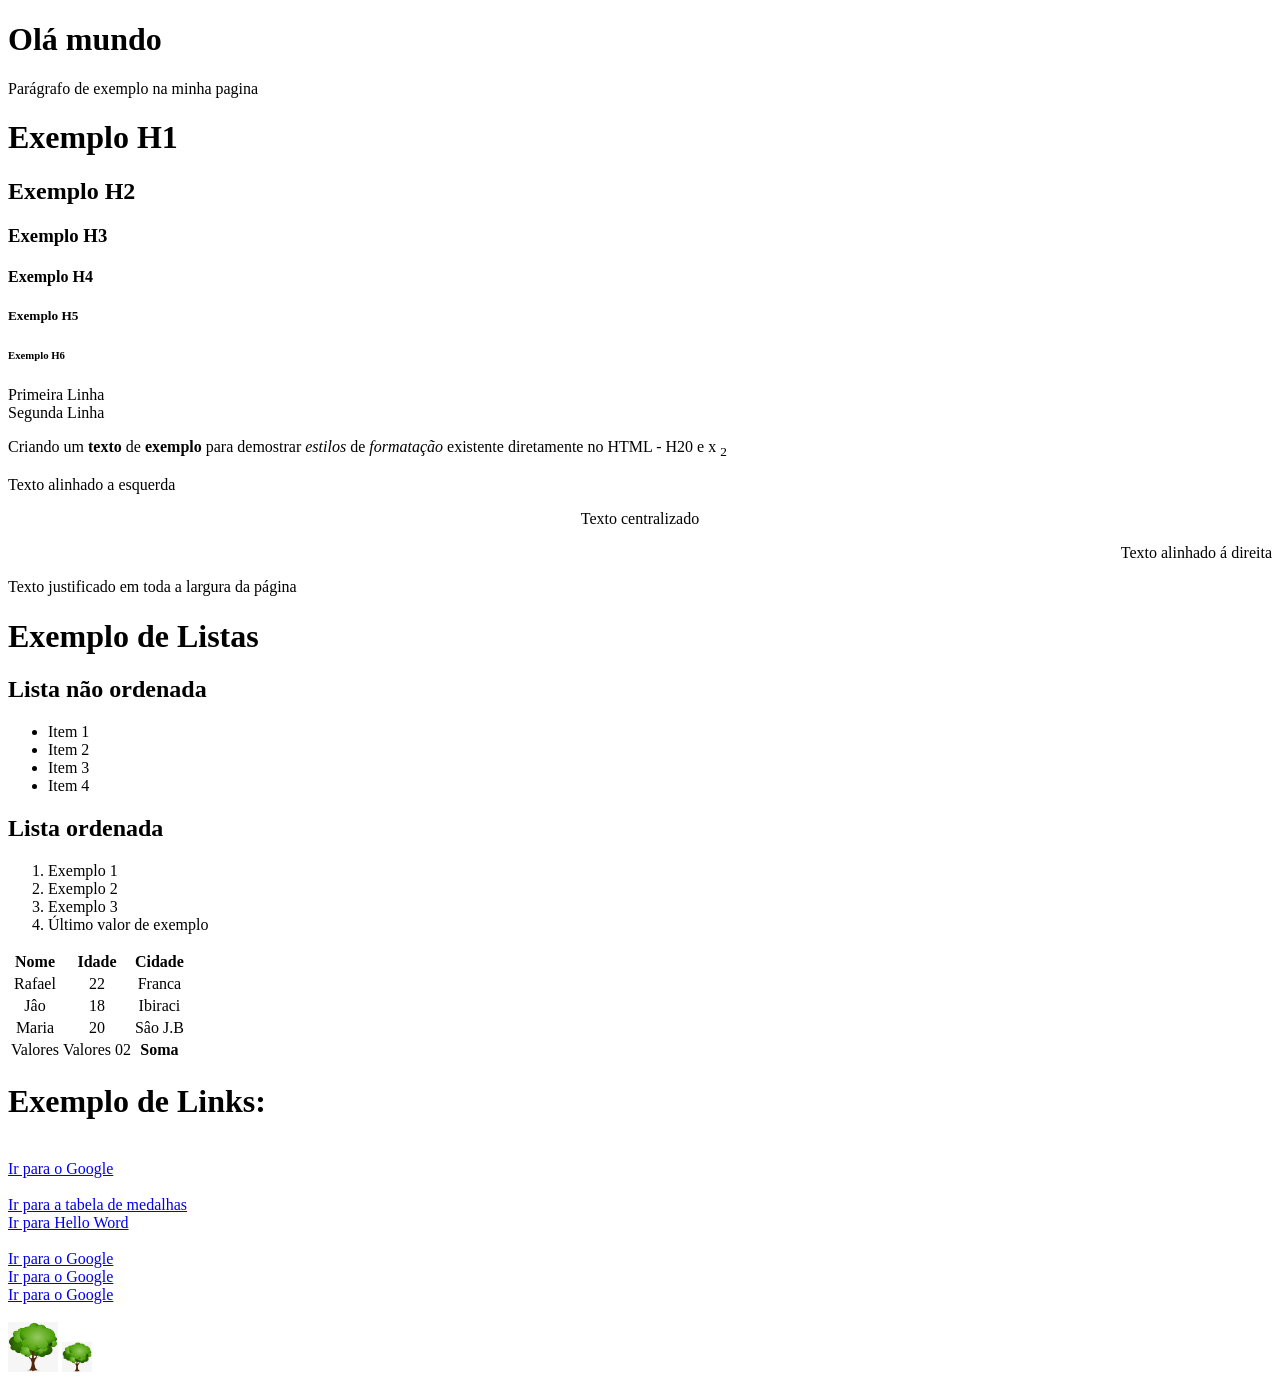
<file: index.html>
<!DOCTYPE html>
<html lang="en">
<head>
    <meta charset="UTF-8">
    <meta name="viewport" content="width=device-width, initial-scale=1.0">
    <meta name="description" content="Este é um exemplo de uma página HTML.">
    <title>Minha Primeira PaginaS</title>
    <link rel="icon" href="https://cdn-icons-png.flaticon.com/512/14313/14313824.png" type="image/png">
</head>
<body>
    <h1 id="secao-inicio">Olá mundo</h1>
    <p>Parágrafo de exemplo na minha pagina</p>

    <h1>Exemplo H1</h1>
    <h2>Exemplo H2</h2>
    <h3>Exemplo H3</h3>
    <h4>Exemplo H4</h4>
    <h5>Exemplo H5</h5>
    <h6>Exemplo H6</h6>

    <p>
        Primeira Linha <br>
        Segunda Linha
    </p>
    
    <p>Criando um <strong>texto</strong> de <b>exemplo</b> para demostrar <i>estilos</i> de <em>formatação</em> existente diretamente no HTML - H<sun>2</sun>0 e x <sub>2</sub></p>

    <p align="left" >Texto alinhado a esquerda</p>
    <p align="center">Texto centralizado</p>
    <p align="right">Texto alinhado á direita</p>
    <p align="justify">Texto justificado em toda a largura da página</p>

    <h1>Exemplo de Listas</h1>

    <h2>Lista não ordenada</h2>
    <ul>
        <li>Item 1</li>
        <li>Item 2</li>
        <li>Item 3</li>
        <li>Item 4</li>
    </ul>
    <h2>Lista ordenada</h2>
    <ol>
        <li>Exemplo 1</li>
        <li>Exemplo 2</li>
        <li>Exemplo 3</li>
        <li>Último valor de exemplo</li>
    </ol>
    <table>
        <thead>
            <tr>
                <th>Nome</th>
                <th>Idade</th>
                <th>Cidade</th>
            </tr>
        </thead>
        <tbody>
            <tr>
                <td align="center">Rafael</td>
                <td align="center">22</td>
                <td align="center">Franca</td>
            </tr>
            <tr>
                <td align="center">Jâo</td>
                <td align="center">18</td>
                <td align="center">Ibiraci</td>
            </tr>
            <tr>
                <td align="center">Maria</td>
                <td align="center">20</td>
                <td align="center">Sâo J.B</td>
            </tr>
        </tbody>
        <tfoot>
            <tr>
                <td align="center">Valores</td>
                <td align="center">Valores 02</td>
                <th>Soma</th>
            </tr>
        </tfoot>
    </table>
    <h1>Exemplo de Links:</h1>
    <br>

    <a href="https://www.google.com">Ir para o Google</a>
    <br>
    <br>
    <a href="./Exemplo_table/table.html">Ir para a tabela de medalhas</a>
    <br>
    <a href="#secao-inicio"> Ir para Hello Word</a>
    <br>
    <br>
    <a href="https://www.google.com" target="_blank">Ir para o Google</a>
    <br>
    <a href="https://www.google.com" target="_parent">Ir para o Google</a>
    <br>
    <a href="https://www.google.com" target="_top">Ir para o Google</a>
    <br>
    <br>
    <img src="./Arvore.jpg" alt="Logotipo da empresa" width="50" height="50">

    <a href="https://www.google.com" target="_blank">
        
        <img src="./Arvore.jpg" alt="Logotipo da empresa" width="30" height="30">
    </a>

</body>
</html>
</file>
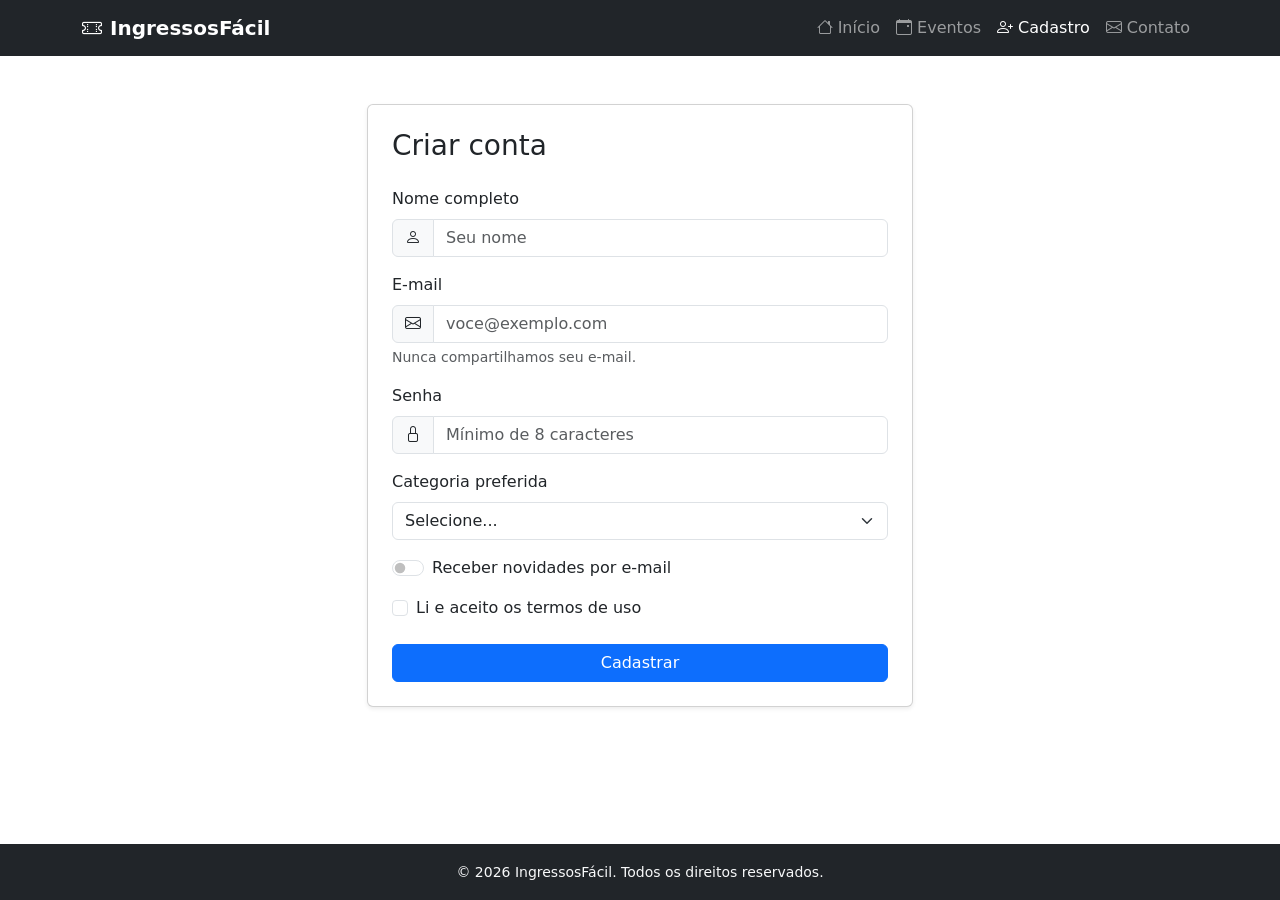
<file: exemplo-bootstrap/index.html>
<!DOCTYPE html>
<html lang="pt-BR">
<head>
    <meta charset="UTF-8">
    <meta name="viewport" content="width=device-width, initial-scale=1.0">
    <title>Cadastro - IngressosFácil</title>
    <link href="https://cdn.jsdelivr.net/npm/bootstrap@5.3.8/dist/css/bootstrap.min.css" rel="stylesheet" integrity="sha384-sRIl4kxILFvY47J16cr9ZwB07vP4J8+LH7qKQnuqkuIAvNWLzeN8tE5YBujZqJLB" crossorigin="anonymous">
    <link rel="stylesheet" href="https://cdn.jsdelivr.net/npm/bootstrap-icons@1.11.3/font/bootstrap-icons.min.css">
    <link rel="stylesheet" href="styles.css">
</head>
<body class="d-flex flex-column min-vh-100">

    <nav class="navbar navbar-expand-md bg-dark" data-bs-theme="dark">
        <div class="container">
            <a class="navbar-brand fw-bold" href="index.html">
                <i class="bi bi-ticket-perforated me-2" aria-hidden="true"></i>IngressosFácil
            </a>
            <button class="navbar-toggler" type="button" data-bs-toggle="collapse" data-bs-target="#menuPrincipal"
                    aria-controls="menuPrincipal" aria-expanded="false" aria-label="Alternar menu">
                <span class="navbar-toggler-icon"></span>
            </button>
            <div class="collapse navbar-collapse" id="menuPrincipal">
                <ul class="navbar-nav ms-auto">
                    <li class="nav-item">
                        <a class="nav-link" href="index.html"><i class="bi bi-house" aria-hidden="true"></i> Início</a>
                    </li>
                    <li class="nav-item">
                        <a class="nav-link" href="index.html#eventos"><i class="bi bi-calendar-event" aria-hidden="true"></i> Eventos</a>
                    </li>
                    <li class="nav-item">
                        <a class="nav-link active" aria-current="page" href="cadastro.html"><i class="bi bi-person-plus" aria-hidden="true"></i> Cadastro</a>
                    </li>
                    <li class="nav-item">
                        <a class="nav-link" href="#contato"><i class="bi bi-envelope" aria-hidden="true"></i> Contato</a>
                    </li>
                </ul>
            </div>
        </div>
    </nav>

    <main class="container my-5">
        <div class="row justify-content-center">
            <div class="col-12 col-md-8 col-lg-6">
                <div class="card shadow-sm">
                    <div class="card-body p-4">
                        <h1 class="h3 mb-4">Criar conta</h1>

                        <form id="registerForm" method="POST">
                        <div class="mb-3">
                            <label for="nome" class="form-label">Nome completo</label>
                            <div class="input-group">
                                <span class="input-group-text"><i class="bi bi-person" aria-hidden="true"></i></span>
                                <input type="text" class="form-control" id="nome" name="nome" placeholder="Seu nome" required>
                            </div>
                        </div>
                        <div class="mb-3">
                            <label for="email" class="form-label">E-mail</label>
                            <div class="input-group">
                                <span class="input-group-text"><i class="bi bi-envelope" aria-hidden="true"></i></span>
                                <input type="email" class="form-control" id="email" name="email" placeholder="voce@exemplo.com" required>
                            </div>
                            <div class="form-text">Nunca compartilhamos seu e-mail.</div>
                        </div>
                        <div class="mb-3">
                            <label for="senha" class="form-label">Senha</label>
                            <div class="input-group">
                                <span class="input-group-text"><i class="bi bi-lock" aria-hidden="true"></i></span>
                                <input type="password" class="form-control" id="senha" name="senha" placeholder="Mínimo de 8 caracteres" required>
                            </div>
                        </div>

                            <div class="mb-3">
                                <label for="categoria" class="form-label">Categoria preferida</label>
                                <select class="form-select" id="categoria" name="categoria">
                                    <option value="" selected>Selecione...</option>
                                    <option value="show">Shows</option>
                                    <option value="comedia">Comédia</option>
                                    <option value="esporte">Esportes</option>
                                    <option value="gastronomia">Gastronomia</option>
                                </select>
                            </div>

                            <div class="form-check form-switch mb-3">
                                <input class="form-check-input" type="checkbox" role="switch" id="novidades" name="novidades">
                                <label class="form-check-label" for="novidades">Receber novidades por e-mail</label>
                            </div>

                            <div class="form-check mb-4">
                                <input class="form-check-input" type="checkbox" id="termos" name="termos" required>
                                <label class="form-check-label" for="termos">Li e aceito os termos de uso</label>
                            </div>

                            <button type="submit" class="btn btn-primary w-100">Cadastrar</button>
                        </form>
                    </div>
                </div>
            </div>
        </div>
    </main>

    <footer id="contato" class="bg-dark text-light text-center py-3 mt-auto">
        <small>&copy; 2026 IngressosFácil. Todos os direitos reservados.</small>
    </footer>

    <script src="https://cdn.jsdelivr.net/npm/bootstrap@5.3.8/dist/js/bootstrap.bundle.min.js" integrity="sha384-FKyoEForCGlyvwx9Hj09JcYn3nv7wiPVlz7YYwJrWVcXK/BmnVDxM+D2scQbITxI" crossorigin="anonymous"></script>
</body>
</html>
</file>
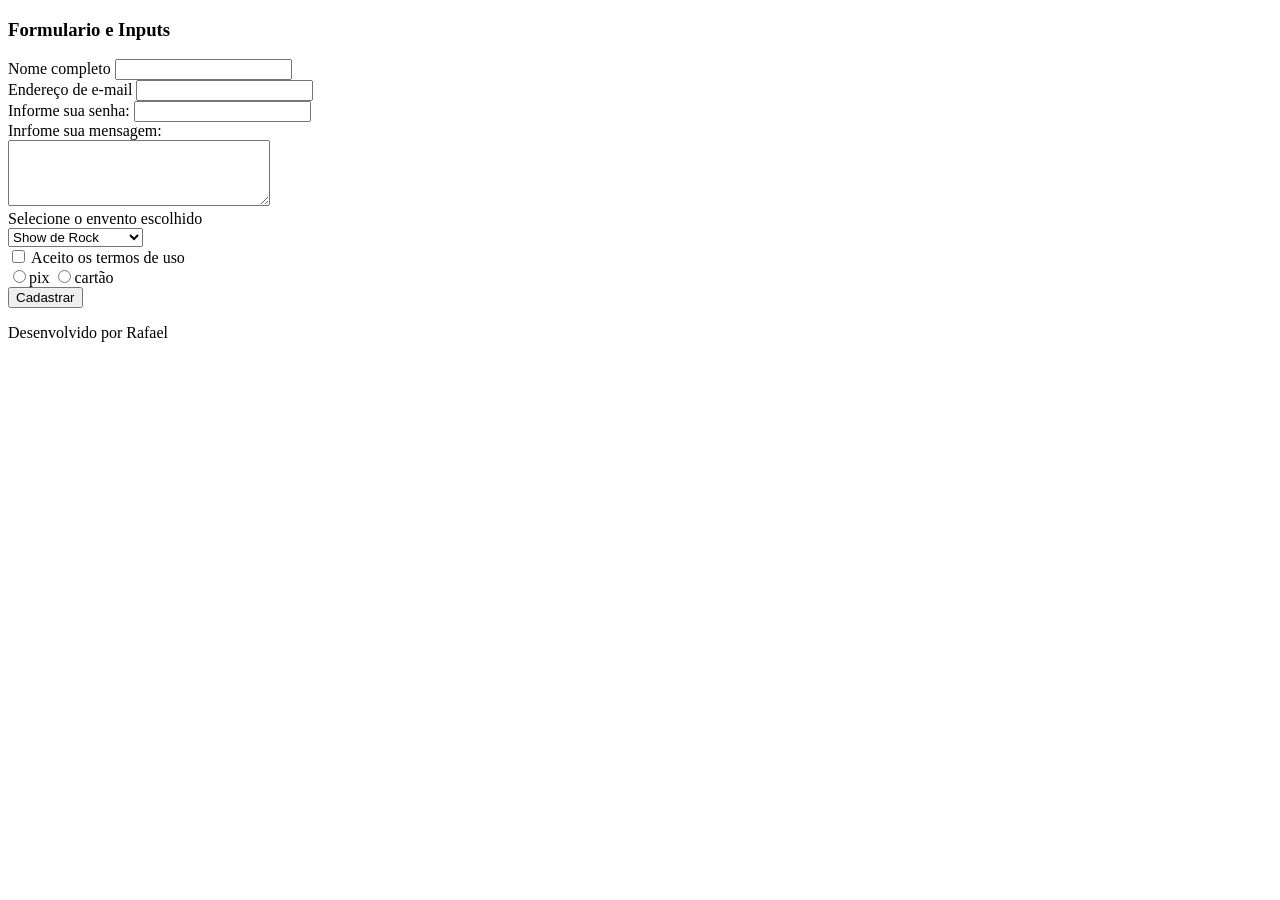
<file: exemplo-form/index.html>
<!DOCTYPE html>
<html lang="pt-BR">
<head>
    <meta charset="UTF-8">
    <meta name="viewport" content="width=device-width, initial-scale=1.0">
    <title>Exemplo formulário HTML</title>
</head>
<body>
    <header>
        <h3>Formulario e Inputs</h3>
    </header>
    <main>
        <form id="registerForm" method="post">
            <label for="nome">Nome completo</label>
            <input type="text" id="nome" name="nome" required />
            <br>

            <label for="email">Endereço de e-mail</label>
            <input type="email" id="email" name="email" />
            <br>
            <label for="senha">Informe sua senha:</label>
            <input type="password" id="senha" name="senha" required />
            <br>

            <label for="mensagem">Inrfome sua mensagem: </label>
            <br>
            <textarea id="mensagem" name="mensagem" rows="4" cols="30"></textarea>
            <br>
            <label for="evento">Selecione o envento escolhido</label>
            <br>
            <select id="evento" name="evento">
                <option value="rock">Show de Rock</option>
                <option value="madao">Show de Sertanejo</option>
                <option value="teatro">Teatro: Comédia</option>

            </select>
            <br>
            <label for="termos">
                <input type="checkbox" id="termos" name="termos" required>
                Aceito os termos de uso
            </label>
            <br>
            <label><input type="radio" name="pagamento" value="pix"/>pix</label>
            <label><input type="radio" name="pagamento" value="cartão"/>cartão</label>
            <br>
           

            <input type="submit" value="Cadastrar"/>

        </form>
    </main>
    <footer>
        <P>Desenvolvido por Rafael</P>
    </footer>
    <script>
        document.getElementById('registerForm').addEventListener('submit',function (event)
        {
            event.preventDefault(); // Impede o comportamento padrão de envio do formulário (recarregamento)
            alert('cadastro enviado com sucesso');
        })
    </script>
    
</body>
</html>
</file>
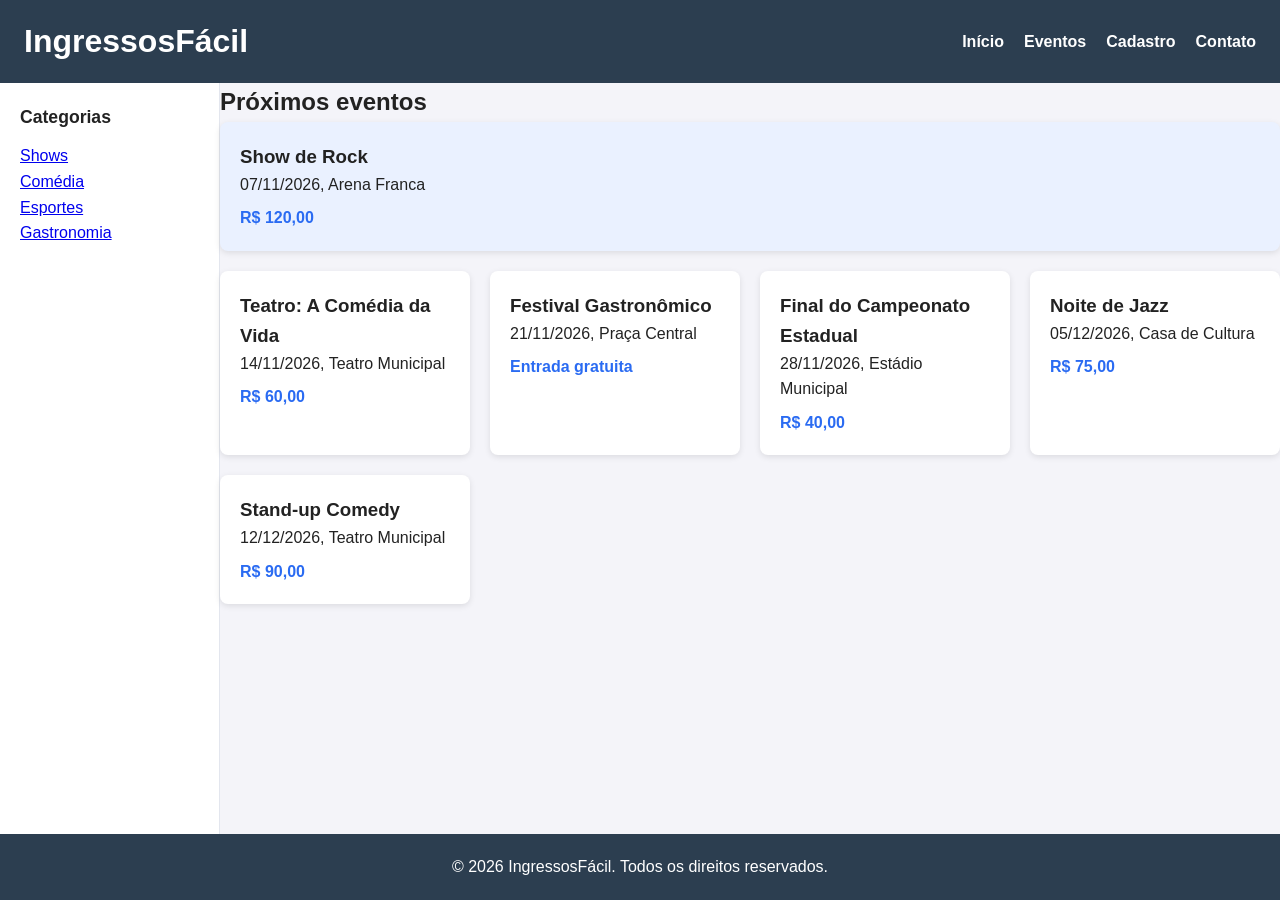
<file: exemplo-grid/index.html>
<!DOCTYPE html>
<html lang="pt-BR">
<head>
    <meta charset="UTF-8">
    <meta name="viewport" content="width=device-width, initial-scale=1.0">
    <title>IngressosFácil</title>
    <link rel="stylesheet" href="styles.css">
</head>
<body>

    <header class="topo">
        <h1>IngressosFácil</h1>
        <nav class="menu-horizontal">
            <ul>
                <li><a href="index.html" class="ativo">Início</a></li>
                <li><a href="#eventos">Eventos</a></li>
                <li><a href="cadastro.html">Cadastro</a></li>
                <li><a href="#contato">Contato</a></li>
            </ul>
        </nav>
    </header>

    <aside class="lateral">
        <h2>Categorias</h2>
        <nav class="menu-vertical">
            <ul>
                <li><a href="#">Shows</a></li>
                <li><a href="#">Comédia</a></li>
                <li><a href="#">Esportes</a></li>
                <li><a href="#">Gastronomia</a></li>
            </ul>
        </nav>
    </aside>

    <main class="conteudo">
        <section id="eventos">
            <h2>Próximos eventos</h2>
            <div class="grade-eventos">
                <article class="evento destaque">
                    <h3>Show de Rock</h3>
                    <p>07/11/2026, Arena Franca</p>
                    <p class="preco">R$ 120,00</p>
                </article>
                <article class="evento">
                    <h3>Teatro: A Comédia da Vida</h3>
                    <p>14/11/2026, Teatro Municipal</p>
                    <p class="preco">R$ 60,00</p>
                </article>
                <article class="evento">
                    <h3>Festival Gastronômico</h3>
                    <p>21/11/2026, Praça Central</p>
                    <p class="preco">Entrada gratuita</p>
                </article>
                <article class="evento">
                    <h3>Final do Campeonato Estadual</h3>
                    <p>28/11/2026, Estádio Municipal</p>
                    <p class="preco">R$ 40,00</p>
                </article>
                <article class="evento">
                    <h3>Noite de Jazz</h3>
                    <p>05/12/2026, Casa de Cultura</p>
                    <p class="preco">R$ 75,00</p>
                </article>
                <article class="evento">
                    <h3>Stand-up Comedy</h3>
                    <p>12/12/2026, Teatro Municipal</p>
                    <p class="preco">R$ 90,00</p>
                </article>
            </div>
        </section>
    </main>

    <footer class="rodape">
        <p id="contato">&copy; 2026 IngressosFácil. Todos os direitos reservados.</p>
</file>
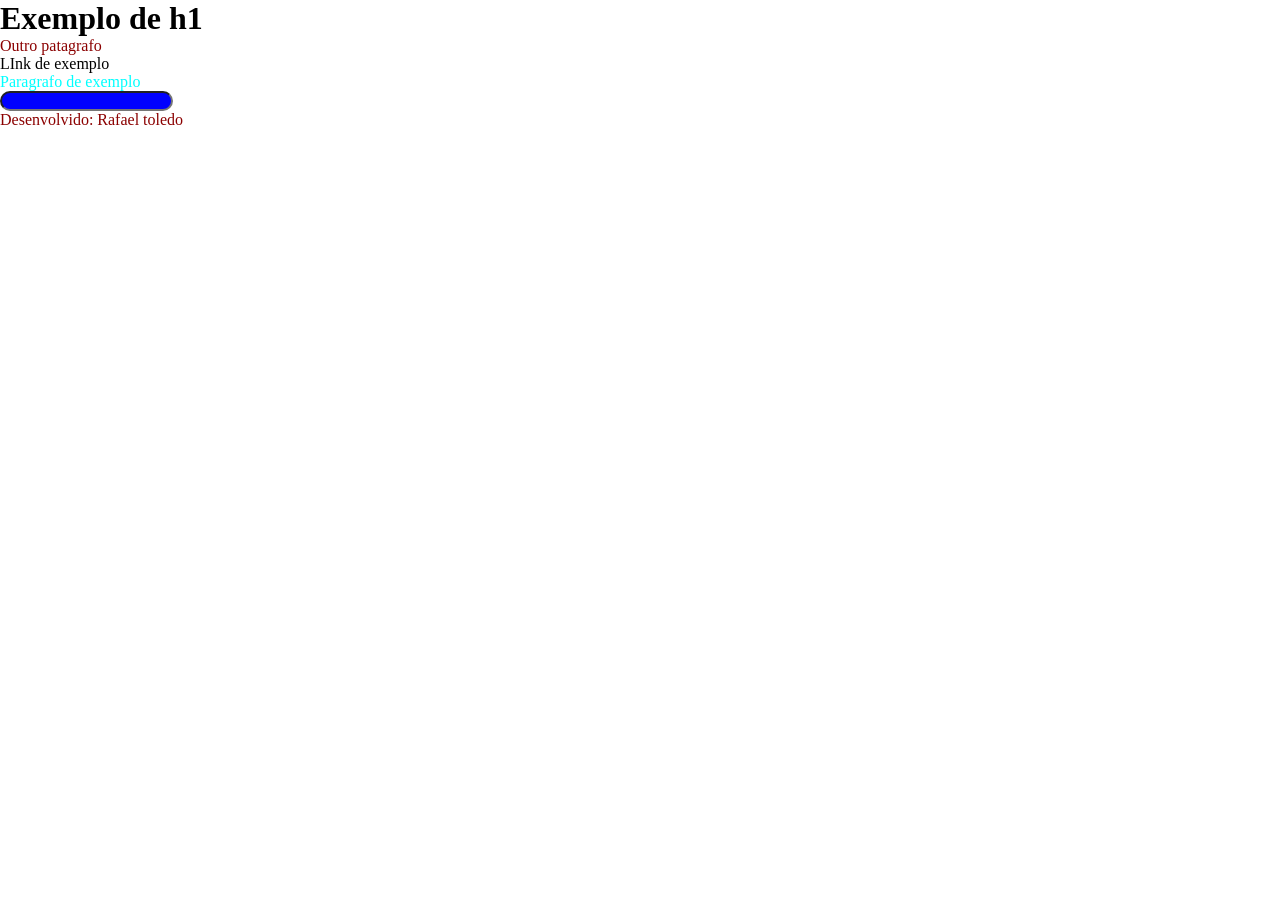
<file: Exemplos-css/index.html>
<!DOCTYPE html>
<html lang="pt-br">
<head>
    <meta charset="UTF-8">
    <meta name="viewport" content="width=device-width, initial-scale=1.0">
    <title>Exemplo.css</title>
    <link rel="stylesheet" href="styles.css"/>
</head>
<body>
    <header>
        <h1>Exemplo de h1</h1>
        <p>Outro patagrafo</p>  
    </header>
    <main>
        <a>LInk de exemplo</a>
        <p class="exemplo-classe"> Paragrafo de exemplo</p>
        <input type="email" name="email" id="email" style="background-color: blue;"/>
    </main>
    <footer>
        <p> Desenvolvido: Rafael toledo</p>
    </footer>
</body>
</html>
</file>
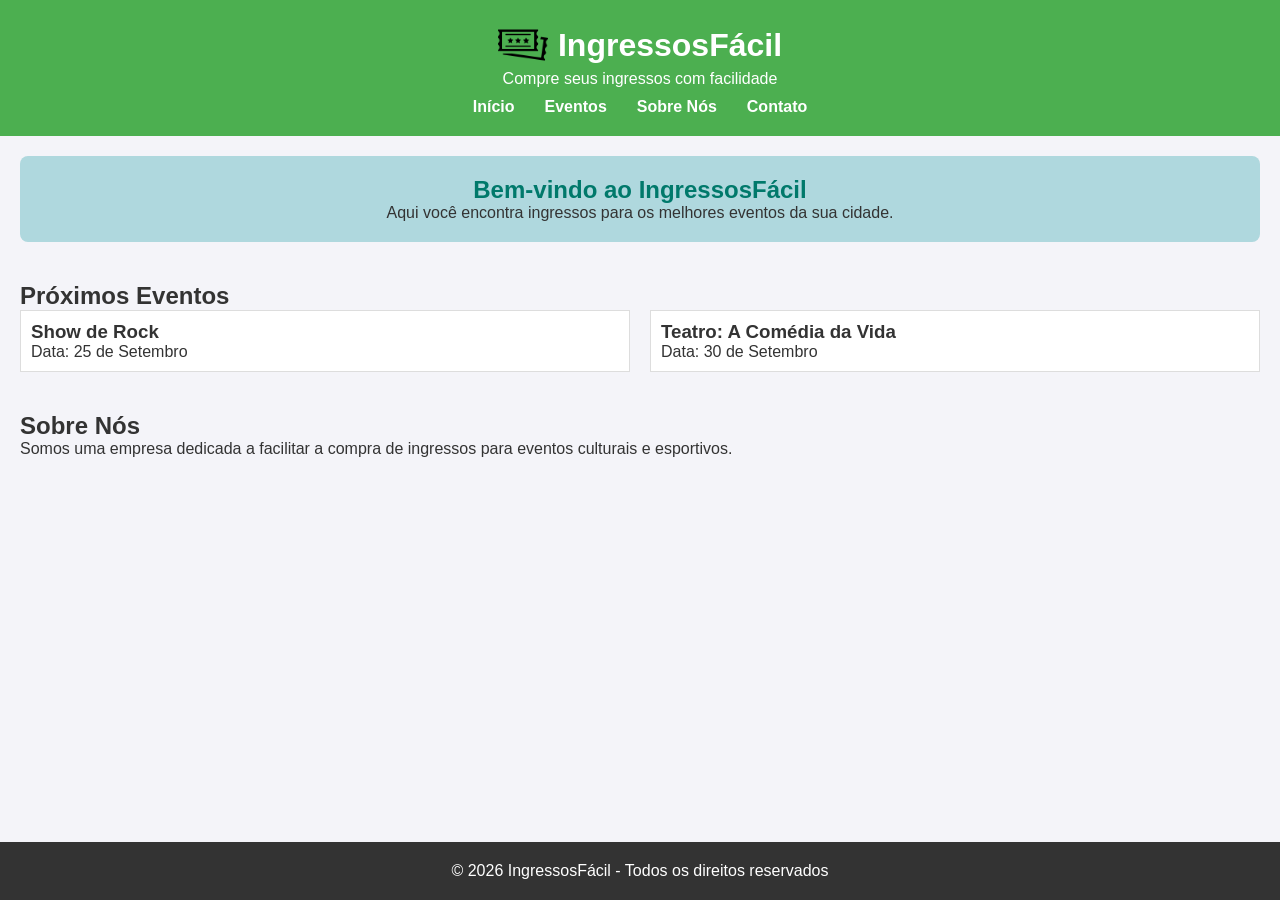
<file: venda-ingressos - Copia/index.html>
<!DOCTYPE html>
<html lang="pt-BR">
<head>
    <meta charset="UTF-8">
    <meta name="viewport" content="width=device-width, initial-scale=1.0">
    <title>Página Inicial - Venda de Ingressos</title>
    <link rel="stylesheet" href="styles.css">
</head>
<body>

    <header>
        <div class="logo">
            <img src="./ingressos.png" alt="Logo do site">
            <h1>IngressosFácil</h1>
        </div>
        <p>Compre seus ingressos com facilidade</p>
        <nav>
            <ul>
                <li><a href="#home">Início</a></li>
                <li><a href="#eventos">Eventos</a></li>
                <li><a href="#sobre">Sobre Nós</a></li>
                <li><a href="#contato">Contato</a></li>
            </ul>
        </nav>
    </header>

    <main>
        <section id="home">
            <h2>Bem-vindo ao IngressosFácil</h2>
            <p>Aqui você encontra ingressos para os melhores eventos da sua cidade.</p>
        </section>

        <section id="eventos">
            <h2>Próximos Eventos</h2>
            <div class="eventos-container">
                <div class="evento-item">
                    <h3>Show de Rock</h3>
                    <p>Data: 25 de Setembro</p>
                </div>
                <div class="evento-item">
                    <h3>Teatro: A Comédia da Vida</h3>
                    <p>Data: 30 de Setembro</p>
                </div>
            </div>
        </section>

        <section id="sobre">
            <h2>Sobre Nós</h2>
            <p>Somos uma empresa dedicada a facilitar a compra de ingressos para eventos culturais e esportivos.</p>
        </section>
    </main>

    <footer>
        <p>&copy; 2026 IngressosFácil - Todos os direitos reservados</p>
    </footer>
</body>
</html>
</file>
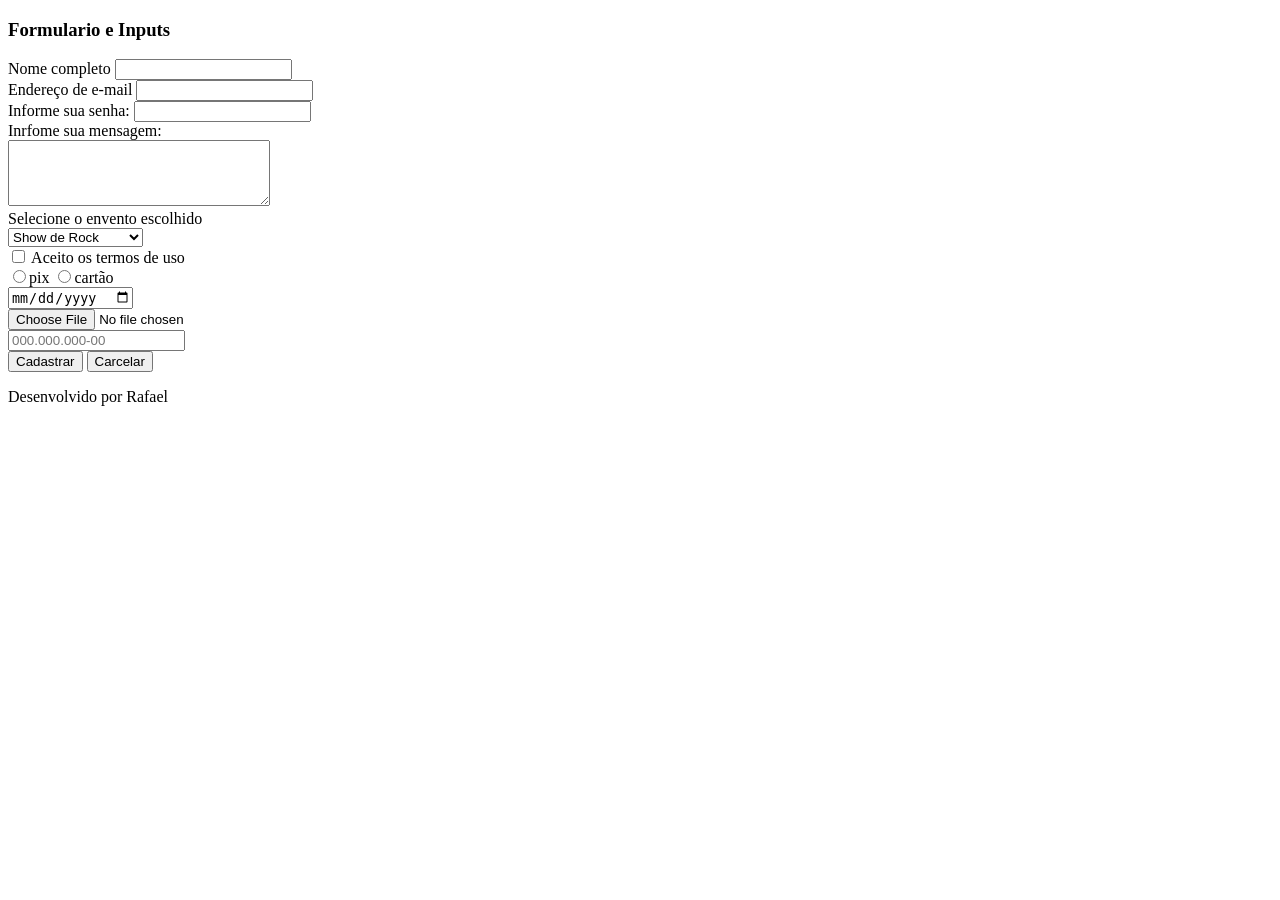
<file: venda-ingressos/exemplo-form/index.html>
<!DOCTYPE html>
<html lang="pt-BR">
<head>
    <meta charset="UTF-8">
    <meta name="viewport" content="width=device-width, initial-scale=1.0">
    <title>Exemplo formulário HTML</title>
</head>
<body>
    <header>
        <h3>Formulario e Inputs</h3>
    </header>
    <main>
        <form id="registerForm" method="post">
            <label for="nome">Nome completo</label>
            <input type="text" id="nome" name="nome" required />
            <br>

            <label for="email">Endereço de e-mail</label>
            <input type="email" id="email" name="email" />
            <br>
            <label for="senha">Informe sua senha:</label>
            <input type="password" id="senha" name="senha" required  min="8" title="A senha deve ter no minimo 8 caracteres"/>
            <br>

            <label for="mensagem">Inrfome sua mensagem: </label>
            <br>
            <textarea id="mensagem" name="mensagem" rows="4" cols="30"></textarea>
            <br>
            <label for="evento">Selecione o envento escolhido</label>
            <br>
            <select id="evento" name="evento">
                <option value="rock">Show de Rock</option>
                <option value="madao">Show de Sertanejo</option>
                <option value="teatro">Teatro: Comédia</option>

            </select>
            <br>
            <label for="termos">
                <input type="checkbox" id="termos" name="termos" required>
                Aceito os termos de uso
            </label>
            <br>
            <label><input type="radio" name="pagamento" value="pix"/>pix</label>
            <label><input type="radio" name="pagamento" value="cartão"/>cartão</label>
            <br>
            <input type="date"/>
            <br>
            <input type="file"/>
            <br>
            <input type="text" id="cpf" name="cpf" placeholder="000.000.000-00" required pattern="\d{3}\.\d{3}\.\d{3}-\d{2}"/>
            <br>
           

            <input type="submit" value="Cadastrar"/>
            <button type="button" onclick="">Carcelar</button>

        </form>
    </main>
    <footer>
        <P>Desenvolvido por Rafael</P>
    </footer>
    <script>
        document.getElementById('registerForm').addEventListener('submit',function (event)
        {
            event.preventDefault(); // Impede o comportamento padrão de envio do formulário (recarregamento)
            const nome = document.getElementById('nome').value;
            alert('Ola,' + nome+' cadastro enviado com sucesso');
        })
    </script>
    
</body>
</html>
</file>
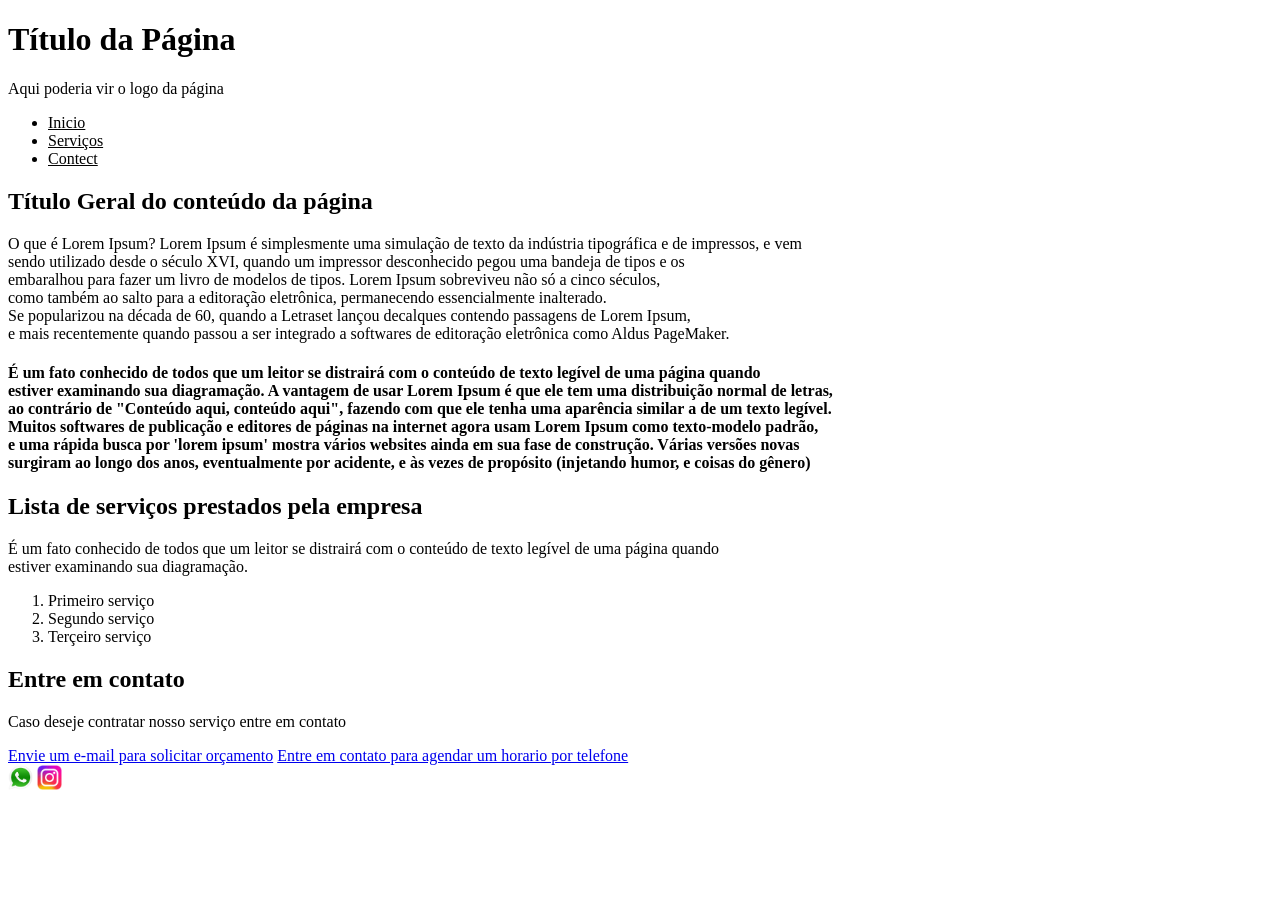
<file: semantica.html>
<!DOCTYPE html>
<html lang="pt_br">
<head>
    <meta charset="UTF-8">
    <meta name="viewport" content="width=device-width, initial-scale=1.0">
    <title>Exemplo estrutura Semântica no HTML</title>
    
</head>
<body>
    <header>
        <h1>Título da Página</h1>
        <p>Aqui poderia vir o logo da página</p>
        <nav>
            <ul>
                <li><a href="#home" style="text-decoration: nome; color: inherit;">Inicio</a></li>
                <li><a href="#Services" style="text-decoration: nome; color: inherit;">Serviços</a></li>
                <li><a href="#contect" style="text-decoration: nome; color: inherit;">Contect</a></li>
            </ul>
        </nav>
    </header>

    <main>
        <section id="home">
        <H2>Título Geral do conteúdo da página</H2>
        <p>O que é Lorem Ipsum?
            Lorem Ipsum é simplesmente uma simulação de texto da indústria tipográfica e de impressos, e vem <br>
             sendo utilizado desde o século XVI, quando um impressor desconhecido pegou uma bandeja de tipos e os <br>
             embaralhou para fazer um livro de modelos de tipos. Lorem Ipsum sobreviveu não só a cinco séculos, <br>
             como também ao salto para a editoração eletrônica, permanecendo essencialmente inalterado.<br>
              Se popularizou na década de 60, quando a Letraset lançou decalques contendo passagens de Lorem Ipsum,<br>
             e mais recentemente quando passou a ser integrado a softwares de editoração eletrônica como Aldus PageMaker.</p>

        <article>
            <h4>É um fato conhecido de todos que um leitor se distrairá com o conteúdo de texto legível de uma página quando<br>
                 estiver examinando sua diagramação. A vantagem de usar Lorem Ipsum é que ele tem uma distribuição normal de letras,<br>
                ao contrário de "Conteúdo aqui, conteúdo aqui", fazendo com que ele tenha uma aparência similar a de um texto legível.<br>
                   Muitos softwares de publicação e editores de páginas na internet agora usam Lorem Ipsum como texto-modelo padrão,<br>
                e uma rápida busca por 'lorem ipsum' mostra vários websites ainda em sua fase de construção. Várias versões novas <br>
                surgiram ao longo dos anos, eventualmente por acidente,
                 e às vezes de propósito (injetando humor, e coisas do gênero)</h4>
        </article>
    </section>
    <section>
        <h2>Lista de serviços prestados pela empresa</h2>
        <p>É um fato conhecido de todos que um leitor se distrairá com o conteúdo de texto legível de uma página quando<br>
            estiver examinando sua diagramação.</p>
        <ol>
            <li>
                Primeiro serviço
            </li>
            <li>
                Segundo serviço
            </li>
            <li>
                Terçeiro serviço
            </li>
        </ol>
    </section>
    <section>
        <h2> Entre em contato </h2>
        <p> Caso deseje contratar nosso serviço entre em contato</p>
        <a href="mailto:contato@exemplo.com"> Envie um e-mail para solicitar orçamento</a>
        <a href="tel:+5551119999">Entre em contato para agendar um horario por telefone</a>
    </section>
    </main>
    <footer>
        <img src="./imagens/what.jpg" alt="Icone_whatsapp" width="25" height="25">
        <img src="./imagens/instragram.jpg" alt="Icone_Instragram" width="25" height="25">
    </footer>
    
</body>
</html>
</file>
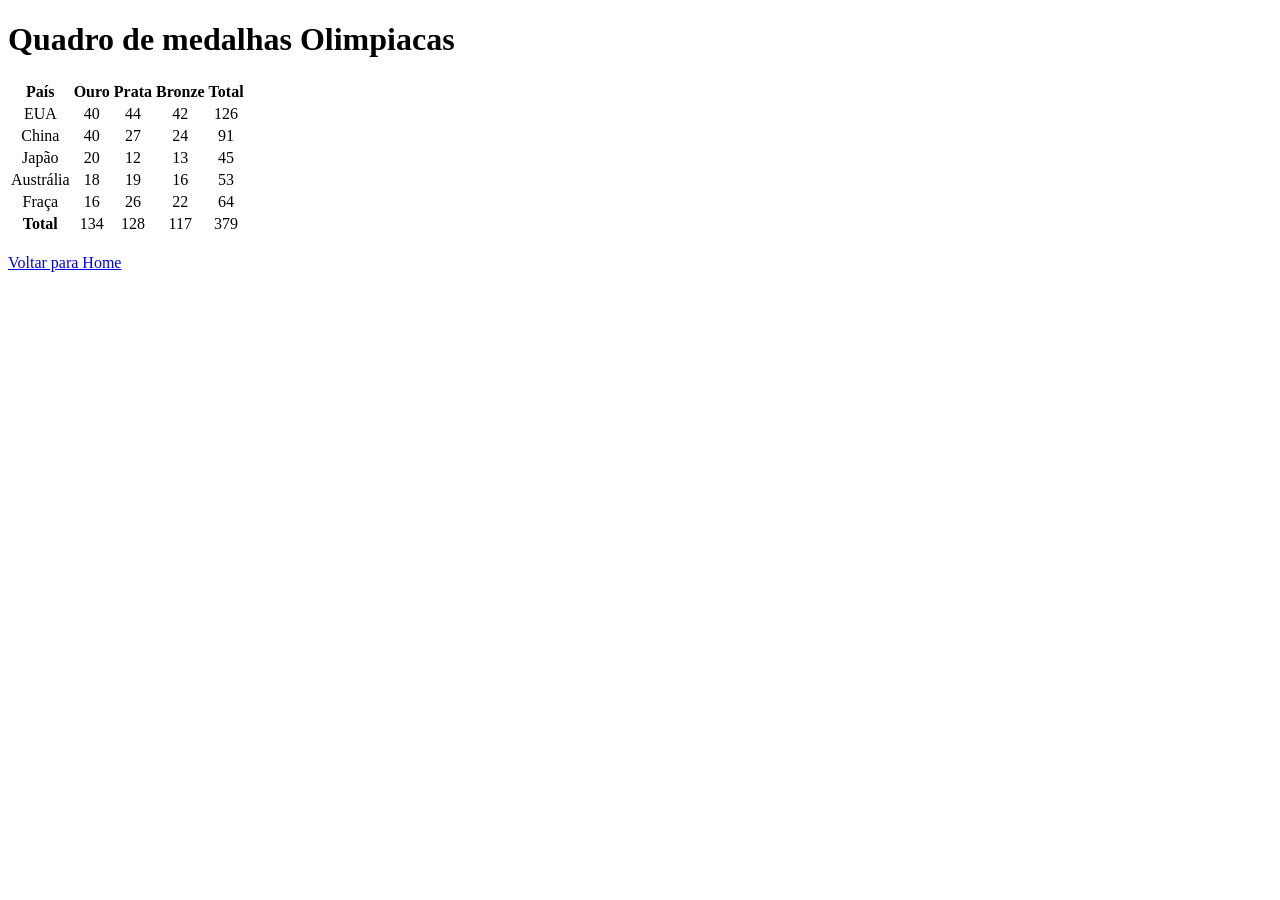
<file: Exemplo_table/table.html>
<!DOCTYPE html>
<html lang="en">

<head>
    <meta charset="UTF-8">
    <meta name="viewport" content="width=device-width, initial-scale=1.0">
    <title>Página de exemplo - table</title>
</head>

<body>
    <h1>Quadro de medalhas Olimpiacas</h1>
    <table>
        <thead>
            <tr>
                <th>País</th>
                <th>Ouro</th>
                <th>Prata</th>
                <th>Bronze</th>
                <th>Total</th>
            </tr>
        </thead>
        <tbody>
            <tr>
                <td align="center">EUA</td>
                <td align="center">40</td>
                <td align="center">44</td>
                <td align="center">42</td>
                <td align="center">126</td>
            </tr>
            <tr>
                <td align="center">China</td>
                <td align="center">40</td>
                <td align="center">27</td>
                <td align="center">24</td>
                <td align="center">91</td>
            </tr>
            <tr>
                <td align="center">Japão</td>
                <td align="center">20</td>
                <td align="center">12</td>
                <td align="center">13</td>
                <td align="center">45</td>
            </tr>
            <tr>
                <td align="center">Austrália</td>
                <td align="center">18</td>
                <td align="center">19</td>
                <td align="center">16</td>
                <td align="center">53</td>
            </tr>
            <tr>
                <td align="center">Fraça</td>
                <td align="center">16</td>
                <td align="center">26</td>
                <td align="center">22</td>
                <td align="center">64</td>
            </tr>

        </tbody>
        <tfoot>
            <tr>
                <th>Total</th>
                <td align="center">134</td>
                <td align="center">128</td>
                <td align="center">117</td>
                <td align="center">379</td>
            </tr>
        </tfoot>
    </table>
    <br>
    <a href="../index.html" >Voltar para Home</a>

</body>

</html>
</file>
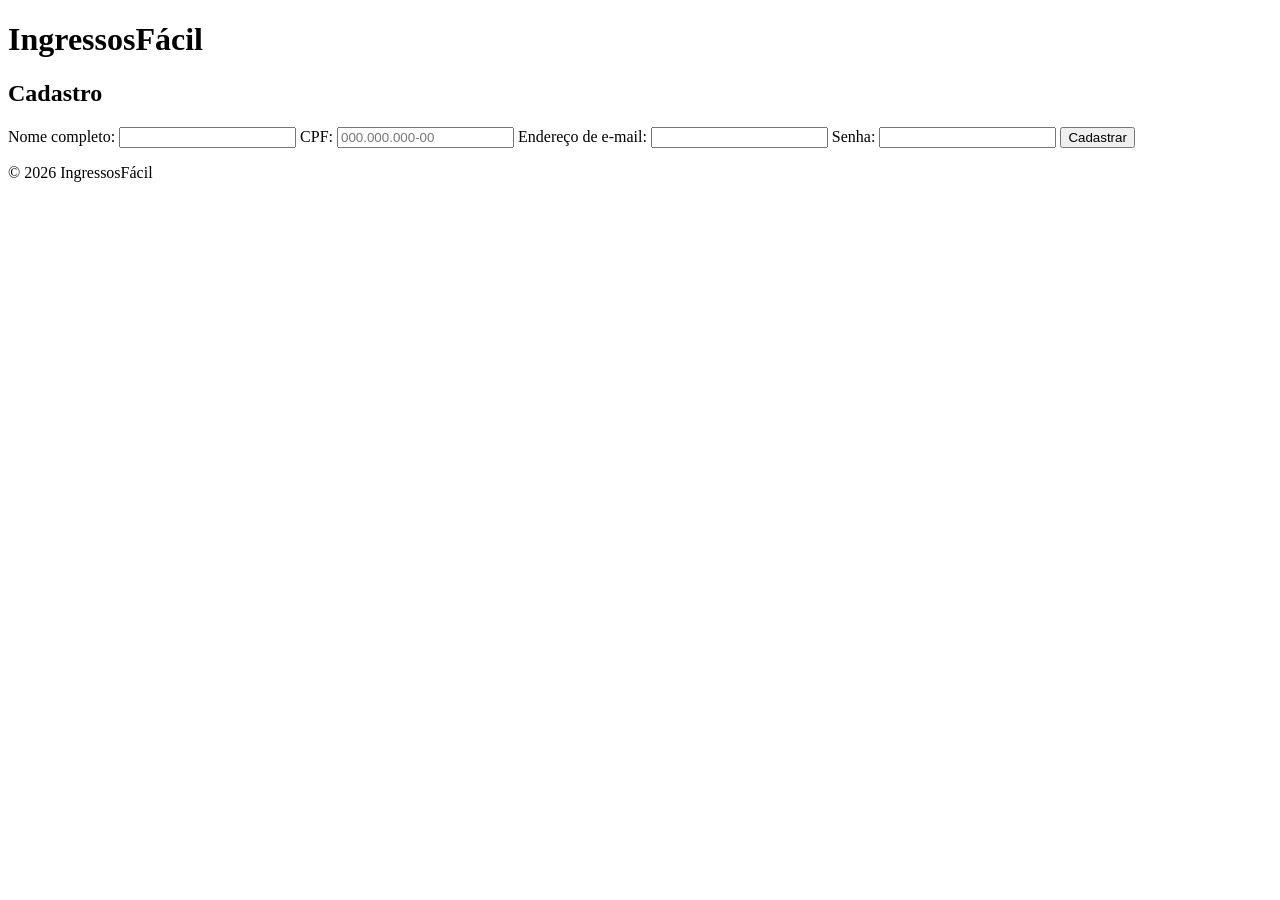
<file: venda-ingressos - Copia/cadastro.html>
<!DOCTYPE html>
<html lang="pt-BR">
<head>
    <meta charset="UTF-8">
    <meta name="viewport" content="width=device-width, initial-scale=1.0">
    <title>Cadastro - IngressosFácil</title>
</head>
<body>
    <header>
        <h1>IngressosFácil</h1>
    </header>

    <main>
        <section id="home">
            <h2>Cadastro</h2>
        </section>
        <section>
            <form id="registerForm" method="POST">
                <label for="nome">Nome completo:</label>
                <input type="text" id="nome" name="nome" required minlength="3" />

                <label for="cpf">CPF:</label>
                <input
                    type="text"
                    id="cpf"
                    name="cpf"
                    required
                    pattern="\d{3}\.\d{3}\.\d{3}-\d{2}"
                    placeholder="000.000.000-00"
                    title="Formato esperado: 000.000.000-00"
                />

                <label for="email">Endereço de e-mail:</label>
                <input type="email" id="email" name="email" required />

                <label for="senha">Senha:</label>
                <input type="password" id="senha" name="senha" required minlength="8" />

                <input type="submit" value="Cadastrar" />
            </form>
        </section>
    </main>

    <footer>
        <p>&copy; 2026 IngressosFácil</p>
    </footer>

    <script>
        document.getElementById('registerForm').addEventListener('submit', function (event) {
            event.preventDefault();

            const nome = document.getElementById('nome').value;
            const cpf = document.getElementById('cpf').value;
            const email = document.getElementById('email').value;

            alert(`Cadastro recebido!\nNome: ${nome}\nCPF: ${cpf}\nE-mail: ${email}`);
        });
    </script>
</body>
</html>
</file>
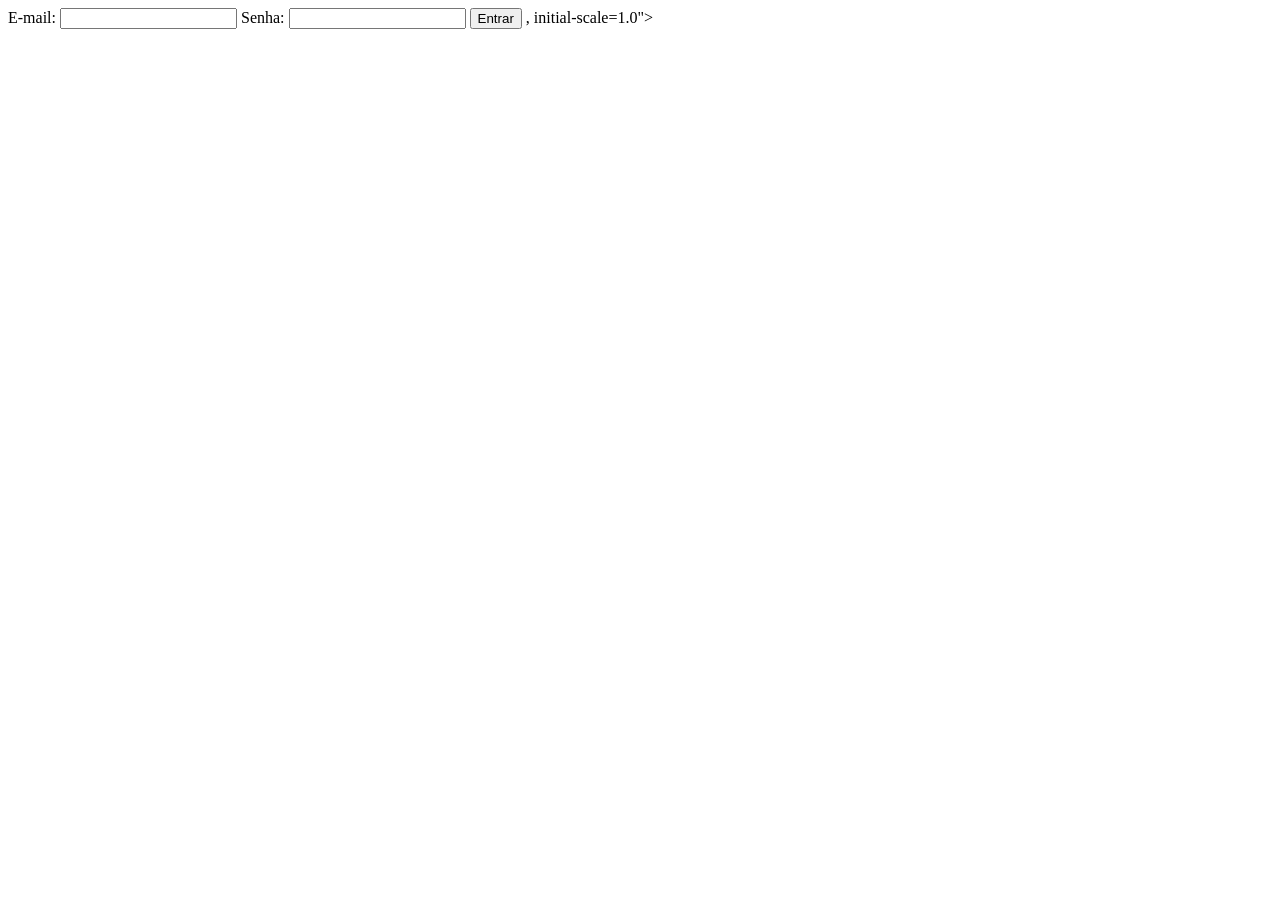
<file: venda-ingressos - Copia/login.html>
<!DOCTYPE html>
<html lang="en">
<head>
    <meta charset="UTF-8">
    <meta name="viewport" content="width=<main>
        <section>
            <h2>Login</h2>
        </section>
        <section>
            <form id="loginForm" method="POST">
                <label for="loginEmail">E-mail:</label>
                <input type="email" id="loginEmail" name="email" required />
    
                <label for="loginSenha">Senha:</label>
                <input type="password" id="loginSenha" name="senha" required />
    
                <input type="submit" value="Entrar" />
            </form>
        </section>
    </main>
    
    <script>
        document.getElementById('loginForm').addEventListener('submit', function (event) {
            event.preventDefault();
            const email = document.getElementById('loginEmail').value;
            alert(`Tentativa de login com o e-mail: ${email}`);
        });
    </script>, initial-scale=1.0">
    <title>Document</title>
</head>
<body>
    
</body>
</html>
</file>
<file: exemplo-grid/styles.css>
*{
    margin: 0;
    padding: 0;
    box-sizing: border-box;
}

body {
    font-family:'Segoe UI', Arial, sans-serif;
    line-height: 1.6;
    background-color: #f4f4f9;
    color: #222;
    min-height: 100vh;
    display: grid;
    grid-template-columns: 220px 1fr;
    grid-template-rows: auto 1fr auto;
    grid-template-areas: 
        "topo topo" 
        "lateral conteudo"
        "rodape rodape";
}

.topo{grid-area: topo;}
.lateral{grid-area: lateral;}
.conteudo{grid-area: conteudo;}
.rodape{grid-area: rodape;}

/* Iniciando a criação do Grid */
.grade-eventos{
    display: grid;
    grid-template-columns: repeat(auto-fit, minmax(250px, 1fr)); /*auto-fit: O navegador cria quantas colunas forém possíveis de no minimo 250px*/
    gap: 20px;
}

.evento {
    background-color: #fff;
    padding: 20px;
    border-radius: 8px;
    box-shadow: 0 2px 6px rgba(0, 0, 0, 0.1);
}

.evento .preco{
    margin-top: 8px;
    font-weight: bold;
    color: #2a6bf2; 
}

.destaque {
    grid-column: 1 / -1;
    background-color: #eaf1ff;
}

.topo{
    display: flex;
    justify-content: space-between;
    align-items: center;
    flex-wrap: wrap;
    gap: 12px;
    padding: 16px 24px;
    background-color: #2c3e50;
    color: #fff;
}
.menu-horizontal ul{
    display: flex;
    list-style: none;
    gap: 20px;
}
.menu-horizontal a{
    color: #fff;
    text-decoration: none;
    font-weight: bold;
}
/* ===== Lateral ===== */
.lateral {
    padding: 20px;
    background-color: #fff;
    border-right: 1px solid #e3e6ee;
}

.lateral h2 {
    font-size: 1.1rem;
    margin-bottom: 12px;
}

.menu-vertical ul {
    list-style: none;
}
/* ===== Rodapé ===== */
.rodape {
    padding: 20px;
    text-align: center;
    background-color: #2c3e50;
    color: #fff;
}


@media (max-width: 768px){
    body{
        grid-template-columns: 1fr;
        grid-template-rows: auto auto 1fr auto;
        grid-template-areas: 
        "topo"
        "lateral"
        "conteudo"
        "rodape";
    }
}
</file>
<file: Exemplos-css/styles.css>
*{  /*Seletor universal */
    margin: 0;   /*margin é o espaçamento externo do elemento*/
    padding: 0%; /*padding é o espaçamento interno do elemento*/
    box-sizing: border-box;
}

/* Seletor por tag */
p{
    color: darkred;
}

/*Seletor por Classe */
.exemplo-classe{
    color: aqua;
}

/*Seletor por ID*/
#email{
    background-color: darkgrey;
    height: 20px;
    border-radius: 25px;
}
</file>
<file: venda-ingressos - Copia/styles.css>
* {
    margin: 0;
    padding: 0;
    box-sizing: border-box;
}

body {
    font-family: Arial, sans-serif;
    background-color: #f4f4f9;
    color: #333;
    min-height: 100vh;
    position: relative;
    padding-bottom: 100px;
}

header {
    background-color: #4CAF50;
    padding: 20px;
    text-align: center;
    color: white;
}

header .logo {
    display: flex;
    align-items: center;
    justify-content: center;
}

header .logo img {
    width: 50px;
    margin-right: 10px;
}

nav ul {
    list-style: none;
    display: flex;
    justify-content: center;
    margin-top: 10px;
}

nav ul li {
    margin: 0 15px;
}

nav ul li a {
    color: white;
    text-decoration: none;
    font-weight: bold;
}

nav ul li a:hover {
    text-decoration: underline;
}

main {
    padding: 20px;
}

main section {
    margin-bottom: 40px;
}

#home {
    background-color: #afd8de;
    padding: 20px;
    border-radius: 8px;
    text-align: center;
}

#home h2 {
    color: #00796b;
}

.eventos-container {
    display: flex;
    gap: 20px;
}

.evento-item {
    background-color: #fff;
    border: 1px solid #ddd;
    padding: 10px;
    flex: 1;
}

footer {
    background-color: #333;
    color: white;
    text-align: center;
    padding: 20px 0;
    width: 100%;
    position: absolute;
    bottom: 0;
}
</file>
<file: exemplo-bootstrap/styles.css>
/* Único CSS próprio: o que o Bootstrap não oferece pronto */
.card-hover {
    transition: transform 0.2s ease;
}

.card-hover:hover {
    transform: translateY(-4px);
}
</file>
